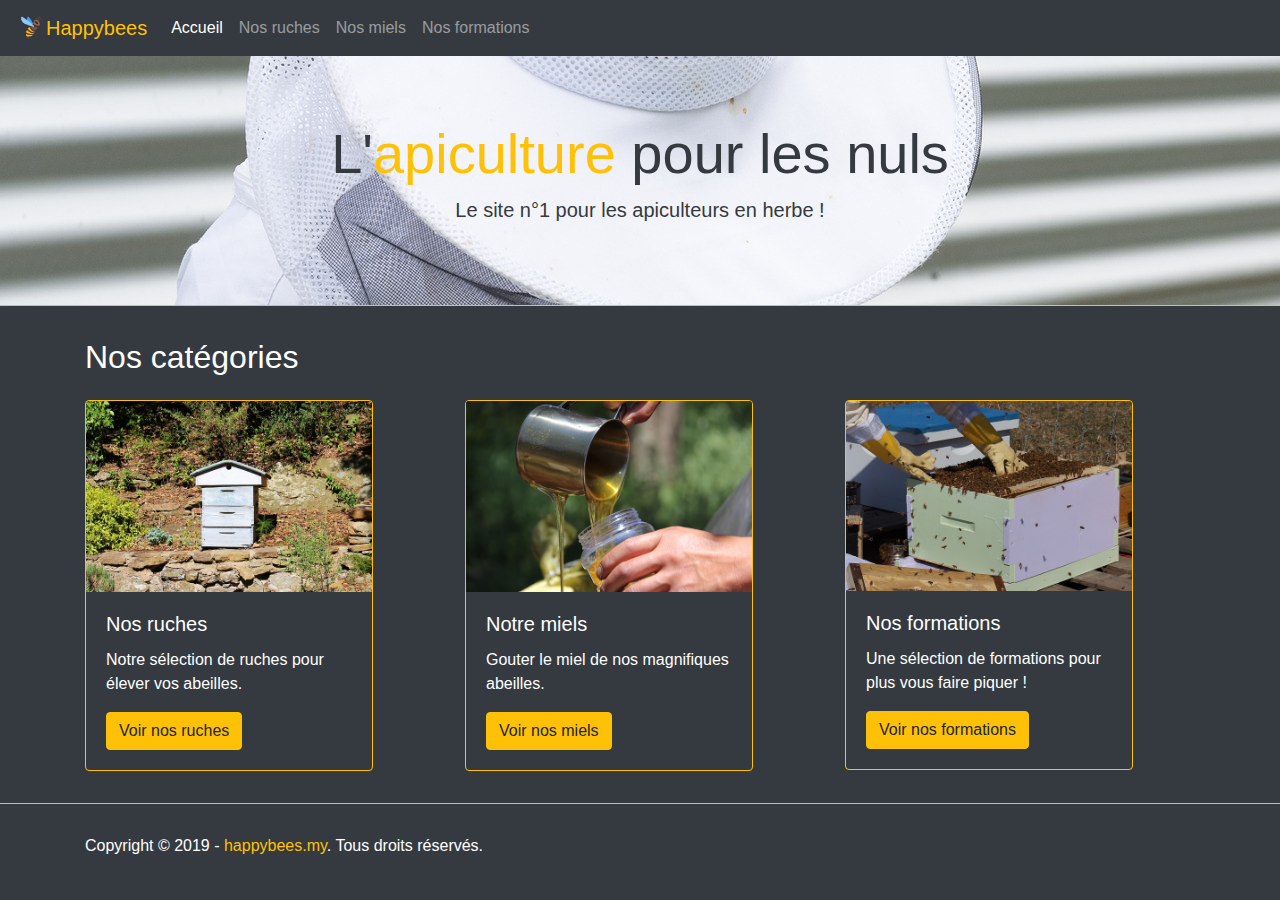
<file: index.html>
<!doctype html>
<html lang="fr">
    <head>
        <!-- Required meta tags -->
        <meta charset="utf-8">
        <meta name="viewport" content="width=device-width, initial-scale=1, shrink-to-fit=no">

        <!-- Style CSS -->
        <link rel="stylesheet" href="./assets/css/app.css">

        <title>HappyBees - Accueil</title>
    </head>
    <body>
        <header class="navbar navbar-expand-lg navbar-dark bg-dark">
            <img src="/assets/img/bee.png" width="30" height="30" alt="">
            <a class="navbar-brand text-warning" href="./index.html">Happybees</a>
            <button class="navbar-toggler" type="button" data-toggle="collapse" data-target="#navbarSupportedContent" aria-controls="navbarSupportedContent" aria-expanded="false" aria-label="Toggle navigation">
                <span class="navbar-toggler-icon"></span>
            </button>

            <nav class="collapse navbar-collapse" id="navbarSupportedContent">
                <ul class="navbar-nav mr-auto">
                    <li class="nav-item active">
                        <a class="nav-link" href="./index.html">Accueil</a>
                    </li>
                    <li class="nav-item">
                        <a class="nav-link" href="./ruches.html">Nos ruches</a>
                    </li>                    
                    <li class="nav-item">
                        <a class="nav-link" href="./miels.html">Nos miels</a>
                    </li> 
                    <li class="nav-item">
                        <a class="nav-link" href="./formations.html">Nos formations</a>
                    </li>                                                             
                </ul>
            </nav>
        </header>

        <section class="jumbotron bg-home">
            <h1 class="display-4">L'<span class="text-warning">apiculture</span> pour les nuls</h1>
            <p class="lead text-dark">Le site n°1 pour les apiculteurs en herbe !</p>
        </section>

        <section class="container">
            <h2 class="text-white">Nos catégories</h2>
            <!-- Définie une ligne, pas de titre -->
            <div class="row">
                <article class="col">
                    <figure class="card">
                        <img class="card-img-top" src="./assets/img/ruche.jpg" alt="Ruche">
                        <figcaption class="card-body">
                            <h5 class="card-title">Nos ruches</h5>
                            <p class="card-text">Notre sélection de ruches pour élever vos abeilles.</p>
                            <a href="./ruches.html" class="btn btn-warning">Voir nos ruches</a>
                        </figcaption>
                    </figure>                    
                </article>
                <article class="col">
                    <figure class="card">
                        <img class="card-img-top" src="./assets/img/miel.jpg" alt="Miel">
                        <figcaption class="card-body">
                            <h5 class="card-title">Notre miels</h5>
                            <p class="card-text">Gouter le miel de nos magnifiques abeilles.</p>
                            <a href="./miels.html" class="btn btn-warning">Voir nos miels</a>
                        </figcaption>
                    </figure>
                </article>
                <article class="col">
                    <figure class="card">
                        <img class="card-img-top" src="./assets/img/formation.jpg" alt="Formation">
                        <figcaption class="card-body">
                            <h5 class="card-title">Nos formations</h5>
                            <p class="card-text">Une sélection de formations pour plus vous faire piquer !</p>
                            <a href="./formations.html" class="btn btn-warning">Voir nos formations</a>
                        </figcaption>
                    </figure>
                </article>                                
            </div>
        </section>

        <footer>
            <section class="container">
                <h6>Copyright &copy; 2019 - <a href="./index.html">happybees.my</a>. Tous droits réservés.</h6>
            </section>
        </footer>

        <!-- jQuery first, then Popper.js, then Bootstrap JS -->
        <script src="./assets/js/jquery-3.2.1.slim.min.js"></script>
        <script src="./assets/bootstrap/js/bootstrap.min.js"></script>
    </body>
</html>
</file>
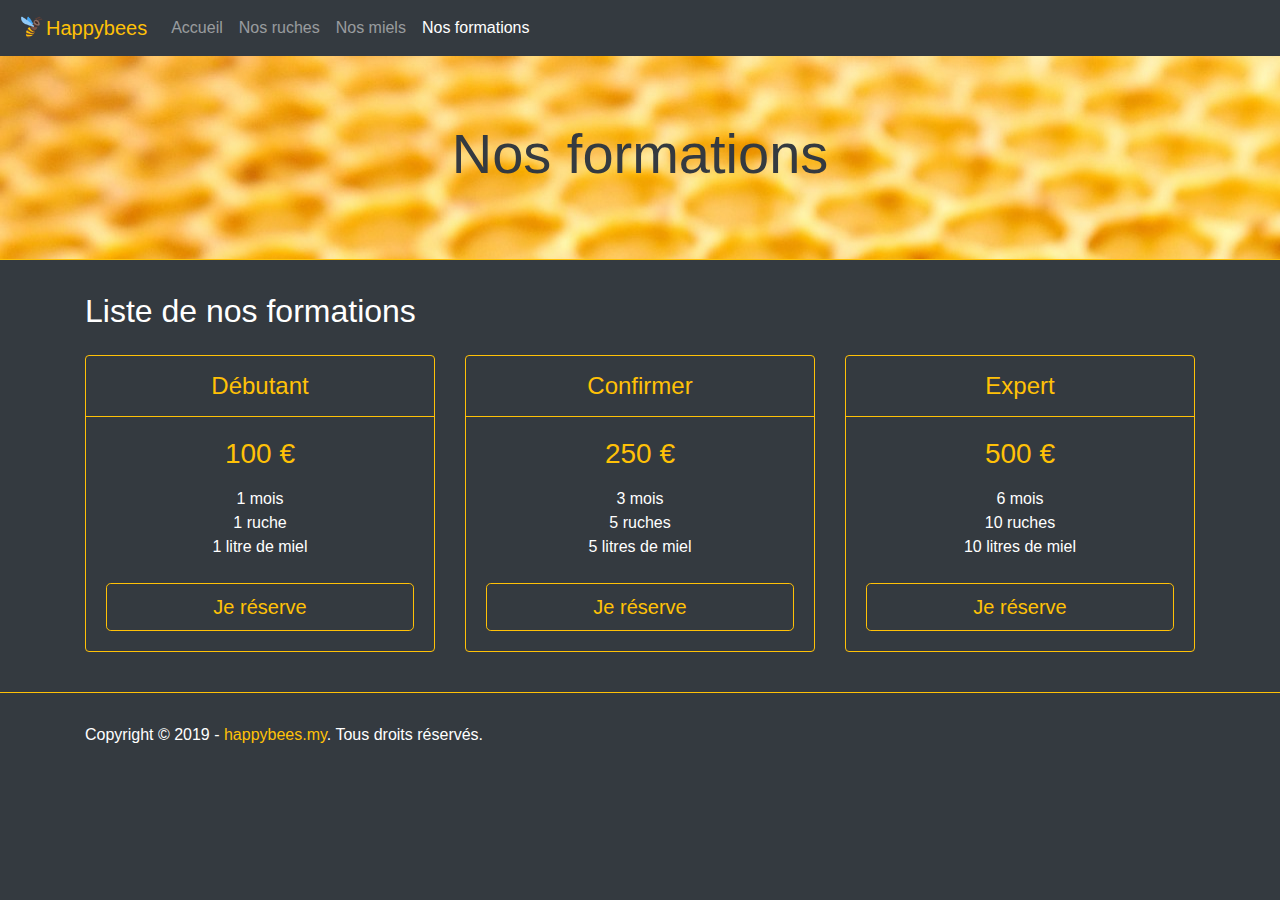
<file: formations.html>
<!doctype html>
<html lang="fr">
    <head>
        <!-- Required meta tags -->
        <meta charset="utf-8">
        <meta name="viewport" content="width=device-width, initial-scale=1, shrink-to-fit=no">

        <!-- Style CSS -->
        <link rel="stylesheet" href="./assets/css/app.css">

        <title>HappyBees - Formations</title>
    </head>
    <body>
        <header class="navbar navbar-expand-lg navbar-dark bg-dark">
            <img src="/assets/img/bee.png" width="30" height="30" alt="">
            <a class="navbar-brand text-warning" href="./index.html">Happybees</a>
            <button class="navbar-toggler" type="button" data-toggle="collapse" data-target="#navbarSupportedContent" aria-controls="navbarSupportedContent" aria-expanded="false" aria-label="Toggle navigation">
                <span class="navbar-toggler-icon"></span>
            </button>

            <nav class="collapse navbar-collapse" id="navbarSupportedContent">
                <ul class="navbar-nav mr-auto">
                    <li class="nav-item">
                        <a class="nav-link" href="./index.html">Accueil</a>
                    </li>
                    <li class="nav-item">
                        <a class="nav-link" href="./ruches.html">Nos ruches</a>
                    </li>                    
                    <li class="nav-item">
                        <a class="nav-link" href="./miels.html">Nos miels</a>
                    </li> 
                    <li class="nav-item active">
                        <a class="nav-link" href="./formations.html">Nos formations</a>
                    </li>                                                             
                </ul>
            </nav>
        </header>

        <section class="jumbotron section-title">
            <h1 class="display-4">Nos formations</h1>
        </section>

        <section class="container">
            <h2>Liste de nos formations</h2>
            <!-- Contient les 3 cards, pas de titre -->
            <div class="card-deck mb-3 text-center">
                <article class="card mb-4 box-shadow">
                    <h4 class="my-0 font-weight-normal card-title-app">Débutant</h4>
                    <section class="card-body">
                        <h3 class="card-title pricing-card-title">100 €</h3>
                        <ul class="list-unstyled mt-3 mb-4">
                            <li>1 mois</li>
                            <li>1 ruche</li>
                            <li>1 litre de miel</li>
                        </ul>
                        <button type="button" class="btn btn-lg btn-block btn-outline-warning">Je réserve</button>
                    </section>
                </article>
                <article class="card mb-4 box-shadow">
                    <h4 class="my-0 font-weight-normal card-title-app">Confirmer</h4>
                    <section class="card-body">
                        <h3 class="card-title pricing-card-title">250 €</h3>
                        <ul class="list-unstyled mt-3 mb-4">
                            <li>3 mois</li>
                            <li>5 ruches</li>
                            <li>5 litres de miel</li>
                        </ul>
                        <button type="button" class="btn btn-lg btn-block btn-outline-warning">Je réserve</button>
                    </section>
                </article>
                <article class="card mb-4 box-shadow">
                    <h4 class="my-0 font-weight-normal card-title-app">Expert</h4>
                    <section class="card-body">
                        <h3 class="card-title pricing-card-title">500 €</h3>
                        <ul class="list-unstyled mt-3 mb-4">
                            <li>6 mois</li>
                            <li>10 ruches</li>
                            <li>10 litres de miel</li>
                        </ul>
                        <button type="button" class="btn btn-lg btn-block btn-outline-warning">Je réserve</button>
                    </section>
                </article>
            </div>    
        </section>        

        <footer>
            <section class="container">
                <h6>Copyright &copy; 2019 - <a href="./index.html">happybees.my</a>. Tous droits réservés.</h6>
            </section>
        </footer>

        <!-- Optional JavaScript -->
        <!-- jQuery first, then Popper.js, then Bootstrap JS -->
        <script src="./assets/js/jquery-3.2.1.slim.min.js"></script>
        <script src="./assets/bootstrap/js/bootstrap.min.js"></script>
    </body>
</html>
</file>
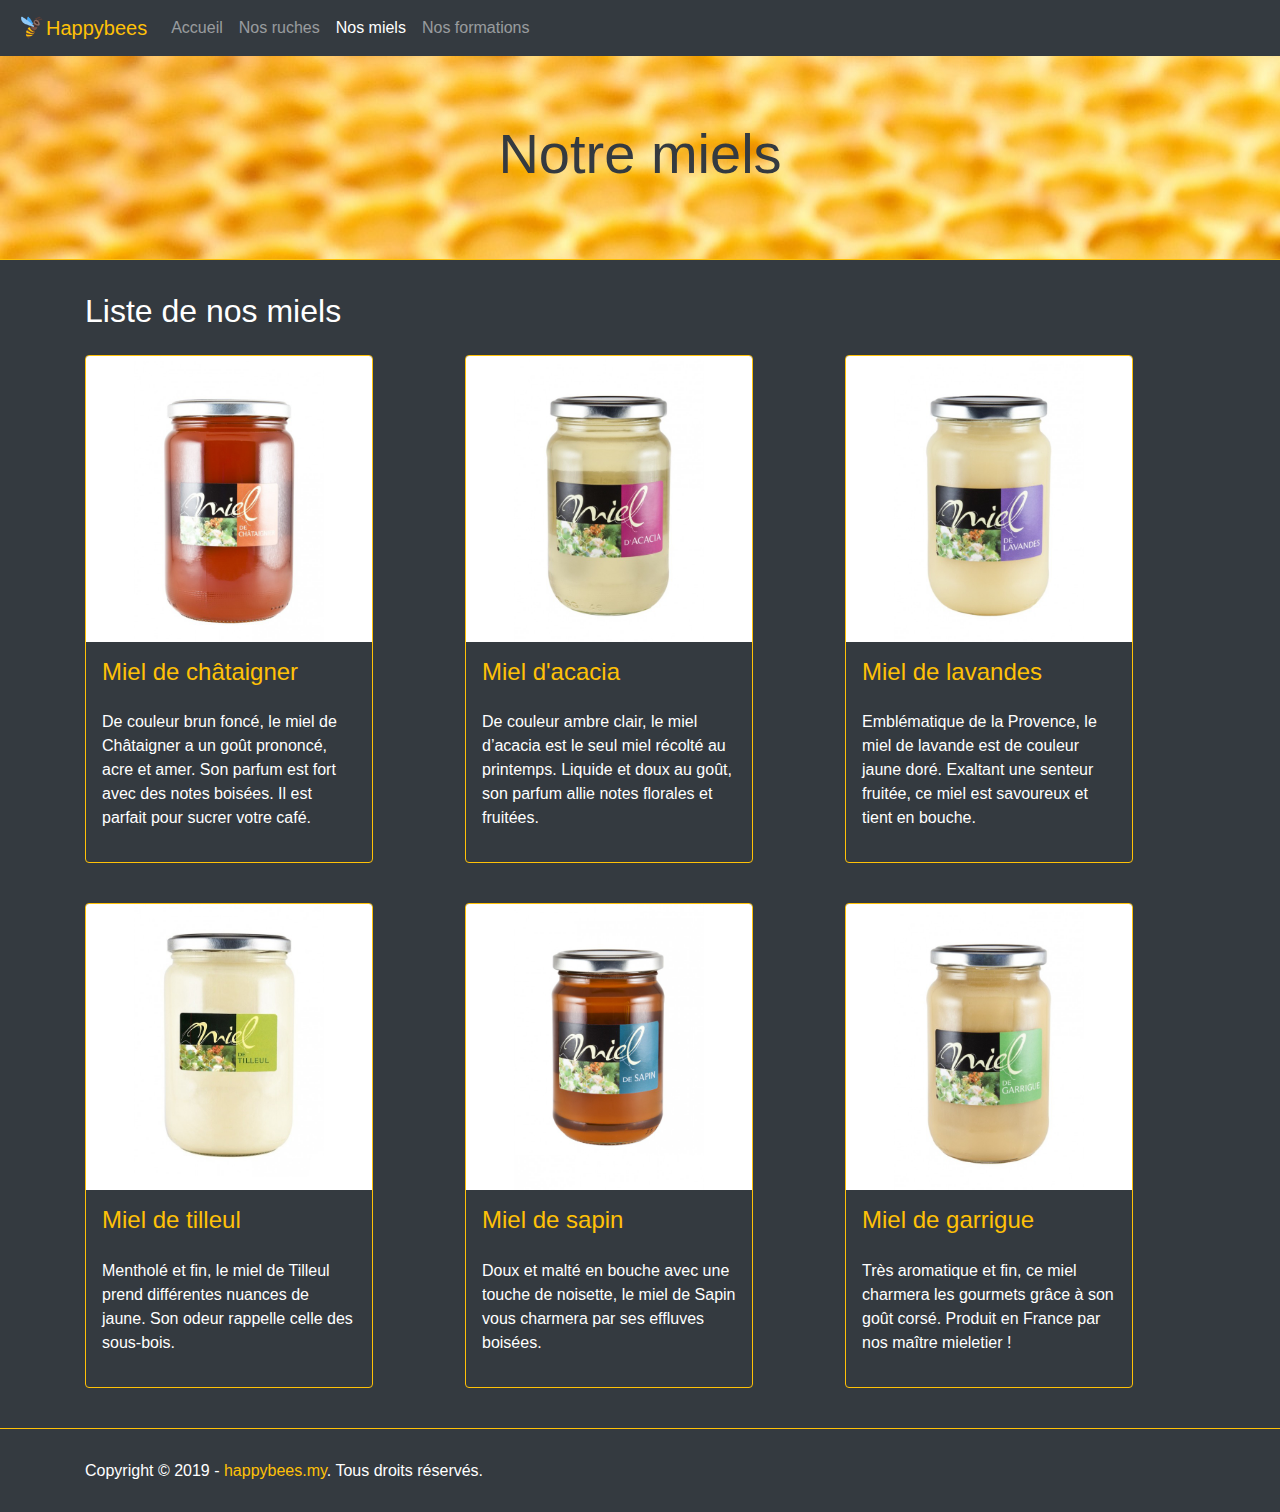
<file: miels.html>
<!doctype html>
<html lang="fr">
    <head>
        <!-- Required meta tags -->
        <meta charset="utf-8">
        <meta name="viewport" content="width=device-width, initial-scale=1, shrink-to-fit=no">

        <!-- Style CSS -->
        <link rel="stylesheet" href="./assets/css/app.css">

        <title>HappyBees - Miels</title>
    </head>
    <body>
        <header class="navbar navbar-expand-lg navbar-dark bg-dark">
            <img src="/assets/img/bee.png" width="30" height="30" alt="">
            <a class="navbar-brand text-warning" href="./index.html">Happybees</a>
            <button class="navbar-toggler" type="button" data-toggle="collapse" data-target="#navbarSupportedContent" aria-controls="navbarSupportedContent" aria-expanded="false" aria-label="Toggle navigation">
                <span class="navbar-toggler-icon"></span>
            </button>

            <nav class="collapse navbar-collapse" id="navbarSupportedContent">
                <ul class="navbar-nav mr-auto">
                    <li class="nav-item">
                        <a class="nav-link" href="./index.html">Accueil</a>
                    </li>
                    <li class="nav-item">
                        <a class="nav-link" href="./ruches.html">Nos ruches</a>
                    </li>                    
                    <li class="nav-item active">
                        <a class="nav-link" href="./miels.html">Nos miels</a>
                    </li> 
                    <li class="nav-item">
                        <a class="nav-link" href="./formations.html">Nos formations</a>
                    </li>                                                             
                </ul>
            </nav>
        </header>

        <section class="jumbotron section-title">
            <h1 class="display-4">Notre miels</h1>
        </section>

        <section class="container">
            <h2>Liste de nos miels</h2>
            <!-- Contient les colones, ne contient pas de titre -->
            <div class="row">
                <!-- définie une colone, ne contient pas de titre -->
                <div class="col-md-4">
                    <article class="card mb-4 box-shadow">                      
                        <img class="card-img-top" src="./assets/img/miels/miel-chataignier.jpg" alt="Châtaigner">
                        <h4 class="card-body-app">Miel de châtaigner</h4>
                        <p class="card-body-app">De couleur brun foncé, le miel de Châtaigner a un goût prononcé, acre et amer. Son parfum est fort avec des notes boisées. Il est parfait pour sucrer votre café.</p>
                    </article>
                </div>
                <!-- définie une colone, ne contient pas de titre -->
                <div class="col-md-4">
                    <article class="card mb-4 box-shadow">                      
                        <img class="card-img-top" src="./assets/img/miels/miel-dacacia.jpg" alt="Acacia">
                        <h4 class="card-body-app">Miel d'acacia</h4>
                        <p class="card-body-app">De couleur ambre clair, le miel d’acacia est le seul miel récolté au printemps. Liquide et doux au goût, son parfum allie notes florales et fruitées.</p>
                    </article>
                </div>
                <!-- définie une colone, ne contient pas de titre -->
                <div class="col-md-4">
                    <article class="card mb-4 box-shadow">                      
                        <img class="card-img-top" src="./assets/img/miels/miel-lavandes.jpg" alt="Lavandes">
                        <h4 class="card-body-app">Miel de lavandes</h4>
                        <p class="card-body-app">Emblématique de la Provence, le miel de lavande est de couleur jaune doré. Exaltant une senteur fruitée, ce miel est savoureux et tient en bouche.</p>
                    </article>
                </div>                    
                <!-- définie une colone, ne contient pas de titre -->
                <div class="col-md-4">
                    <article class="card mb-4 box-shadow">                      
                        <img class="card-img-top" src="./assets/img/miels/miel-tilleul.jpg" alt="Tilleul">
                        <h4 class="card-body-app">Miel de tilleul</h4>
                        <p class="card-body-app">Mentholé et fin, le miel de Tilleul prend différentes nuances de jaune. Son odeur rappelle celle des sous-bois.</p>
                    </article>
                </div>
                <!-- définie une colone, ne contient pas de titre -->
                <div class="col-md-4">
                    <article class="card mb-4 box-shadow">                      
                        <img class="card-img-top" src="./assets/img/miels/miel-sapin.jpg" alt="Sapin">
                        <h4 class="card-body-app">Miel de sapin</h4>
                        <p class="card-body-app">Doux et malté en bouche avec une touche de noisette, le miel de Sapin vous charmera par ses effluves boisées.</p>
                    </article>
                </div>
                <!-- définie une colone, ne contient pas de titre -->
                <div class="col-md-4">
                    <article class="card mb-4 box-shadow">                      
                        <img class="card-img-top" src="./assets/img/miels/miel-garrigue.jpg" alt="Garrigue">
                        <h4 class="card-body-app">Miel de garrigue</h4>
                        <p class="card-body-app">Très aromatique et fin, ce miel charmera les gourmets grâce à son goût corsé. Produit en France par nos maître mieletier !</p>                           
                    </article>
                </div>                                                                                                                          
            </div>
        </section>

        <footer>
            <section class="container">
                <h6>Copyright &copy; 2019 - <a href="./index.html">happybees.my</a>. Tous droits réservés.</h6>
            </section>
        </footer>

        <!-- Optional JavaScript -->
        <!-- jQuery first, then Popper.js, then Bootstrap JS -->
        <script src="./assets/js/jquery-3.2.1.slim.min.js"></script>
        <script src="./assets/bootstrap/js/bootstrap.min.js"></script>
    </body>
</html>
</file>
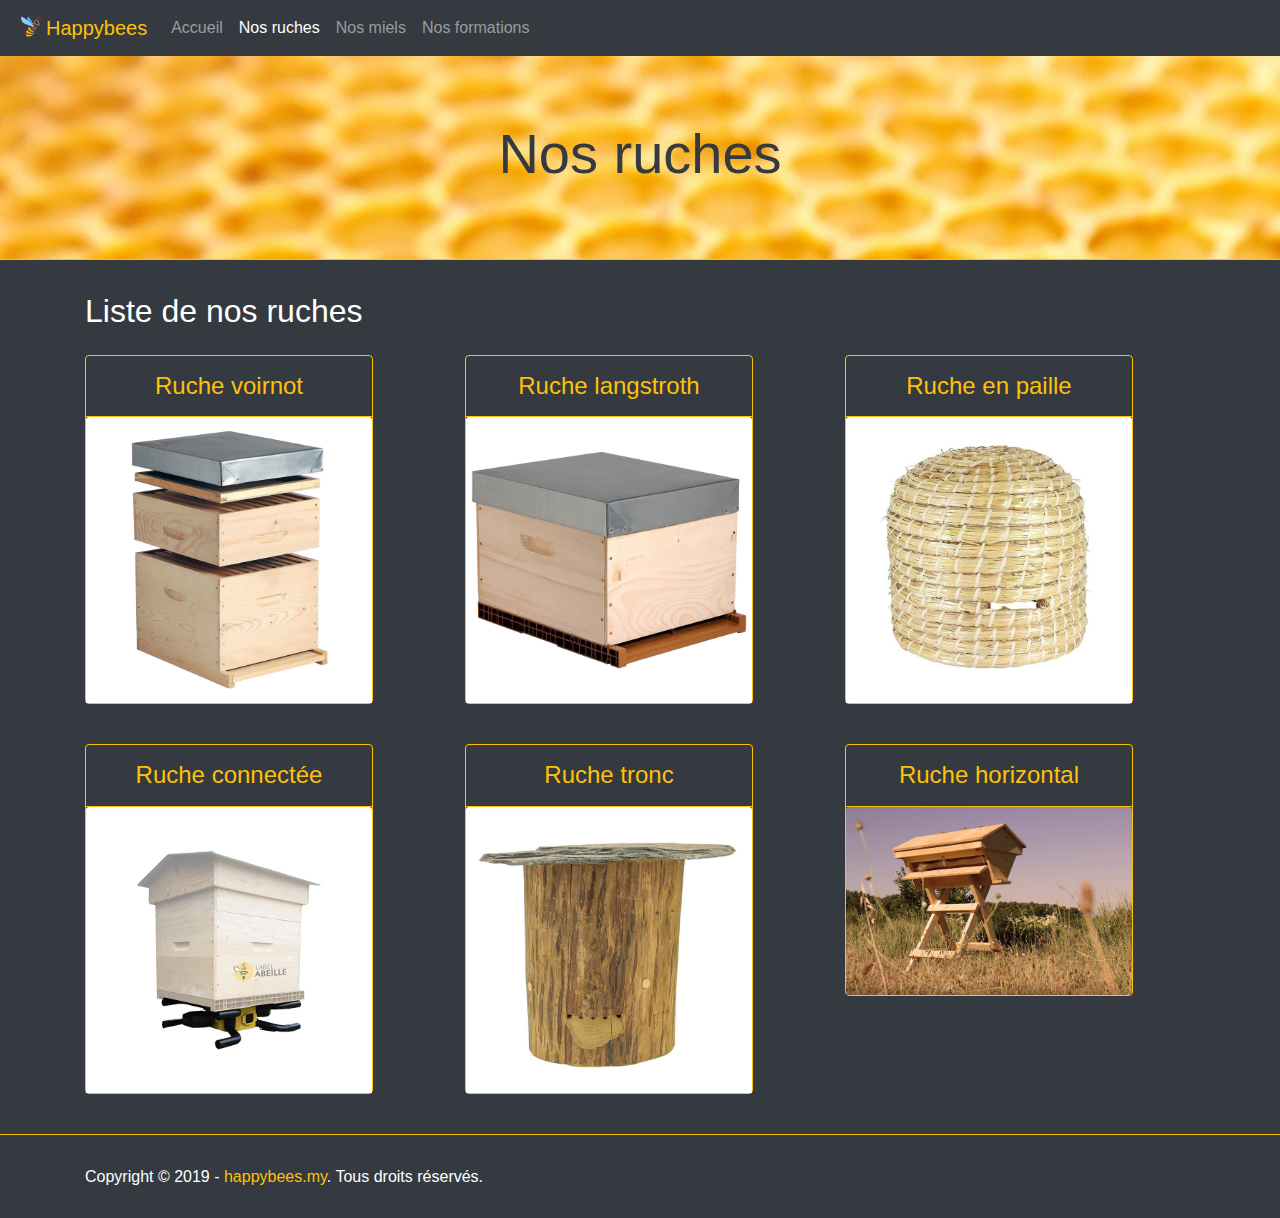
<file: ruches.html>
<!doctype html>
<html lang="fr">
    <head>
        <!-- Required meta tags -->
        <meta charset="utf-8">
        <meta name="viewport" content="width=device-width, initial-scale=1, shrink-to-fit=no">

        <!-- Style CSS -->
        <link rel="stylesheet" href="./assets/css/app.css">

        <title>HappyBees - Ruches</title>
    </head>
    <body>
        <header class="navbar navbar-expand-lg navbar-dark bg-dark">
            <img src="/assets/img/bee.png" width="30" height="30" alt="">
            <a class="navbar-brand text-warning" href="./index.html">Happybees</a>
            <button class="navbar-toggler" type="button" data-toggle="collapse" data-target="#navbarSupportedContent" aria-controls="navbarSupportedContent" aria-expanded="false" aria-label="Toggle navigation">
                <span class="navbar-toggler-icon"></span>
            </button>

            <nav class="collapse navbar-collapse" id="navbarSupportedContent">
                <ul class="navbar-nav mr-auto">
                    <li class="nav-item">
                        <a class="nav-link" href="./index.html">Accueil</a>
                    </li>
                    <li class="nav-item active">
                        <a class="nav-link" href="./ruches.html">Nos ruches</a>
                    </li>                    
                    <li class="nav-item">
                        <a class="nav-link" href="./miels.html">Nos miels</a>
                    </li> 
                    <li class="nav-item">
                        <a class="nav-link" href="./formations.html">Nos formations</a>
                    </li>                                                             
                </ul>
            </nav>
        </header>

        <section class="jumbotron section-title">
            <h1 class="display-4">Nos ruches</h1>
        </section>

        <section class="container">
            <h2>Liste de nos ruches</h2>
            <!-- Contient les colones, ne contient pas de titre -->
            <div class="row">
                <!-- définie une colone, ne contient pas de titre -->
                <div class="col-md-4">
                    <article class="card mb-4 box-shadow">
                        <h4 class="my-0 font-weight-normal card-title-app">Ruche voirnot</h4>                            
                        <img class="card-img-top" src="./assets/img/ruches/ruche-voirnot.jpg" alt="Voirnot">
                    </article>
                </div>
                <!-- définie une colone, ne contient pas de titre -->
                <div class="col-md-4">
                    <article class="card mb-4 box-shadow">
                        <h4 class="my-0 font-weight-normal card-title-app">Ruche langstroth</h4>                            
                        <img class="card-img-top" src="./assets/img/ruches/ruche-langstroth.jpg" alt="Langstroth">
                    </article>
                </div>
                <!-- définie une colone, ne contient pas de titre -->
                <div class="col-md-4">
                    <article class="card mb-4 box-shadow">
                        <h4 class="my-0 font-weight-normal card-title-app">Ruche en paille</h4>                          
                        <img class="card-img-top" src="./assets/img/ruches/ruche-en-paille.jpg" alt="Ruche en paille">
                    </article>
                </div>
                <!-- définie une colone, ne contient pas de titre -->
                <div class="col-md-4">
                    <article class="card mb-4 box-shadow">
                            <h4 class="my-0 font-weight-normal card-title-app">Ruche connectée</h4>                          
                        <img class="card-img-top" src="./assets/img/ruches/ruche-connectee.jpg" alt="Ruche connectée">
                    </article>
                </div>
                <!-- définie une colone, ne contient pas de titre -->
                <div class="col-md-4">
                    <article class="card mb-4 box-shadow">
                        <h4 class="my-0 font-weight-normal card-title-app">Ruche tronc</h4>
                        <img class="card-img-top" src="./assets/img/ruches/ruche-tronc.jpg" alt="Ruche tronc">
                    </article>
                </div> 
                <!-- définie une colone, ne contient pas de titre -->
                <div class="col-md-4">
                    <article class="card mb-4 box-shadow">
                        <h4 class="my-0 font-weight-normal card-title-app">Ruche horizontal</h4>                          
                        <img class="card-img-top" src="./assets/img/ruches/ruche-horizontal.jpg" alt="Ruche horizontal">
                    </article>
                </div>                                                                                                                            
            </div>
        </section>

        <footer>
            <section class="container">
                <h6>Copyright &copy; 2019 - <a href="./index.html">happybees.my</a>. Tous droits réservés.</h6>
            </section>
        </footer>

        <!-- Optional JavaScript -->
        <!-- jQuery first, then Popper.js, then Bootstrap JS -->
        <script src="./assets/js/jquery-3.2.1.slim.min.js"></script>
        <script src="./assets/bootstrap/js/bootstrap.min.js"></script>
    </body>
</html>
</file>
